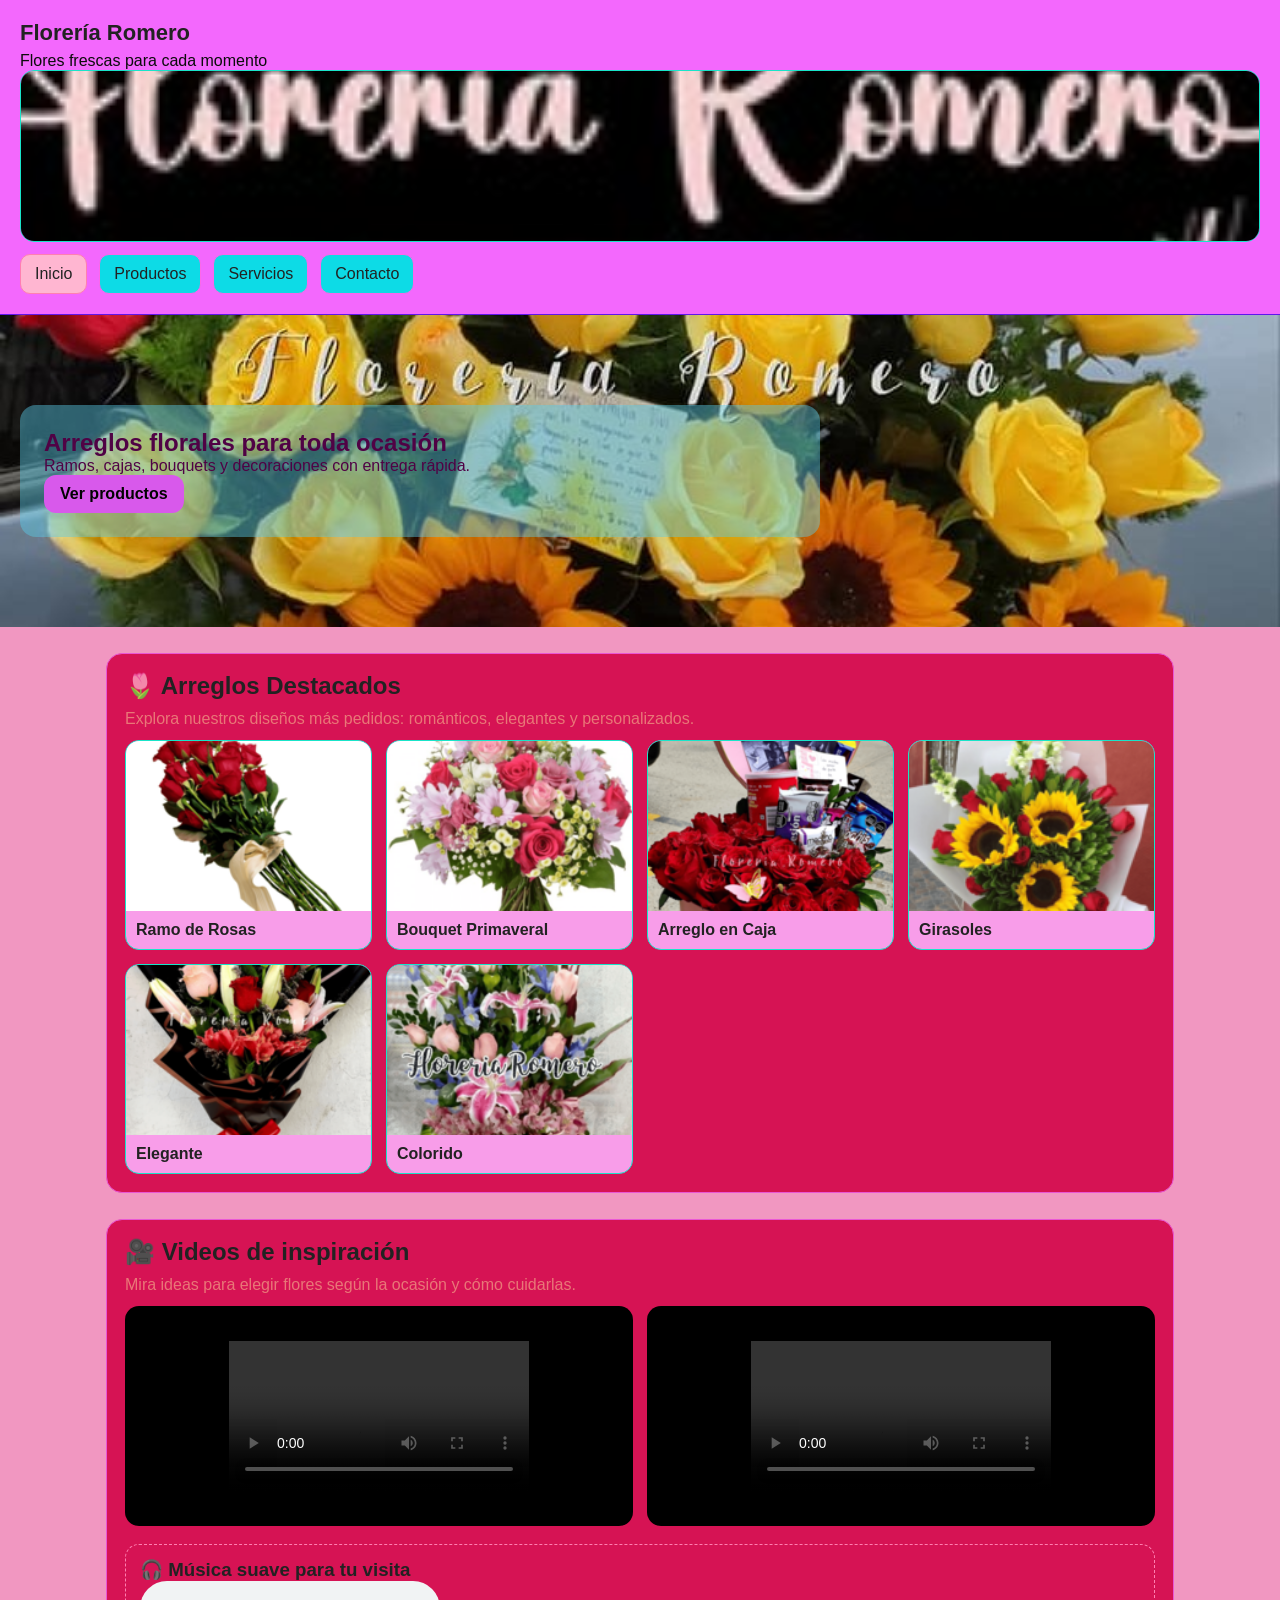
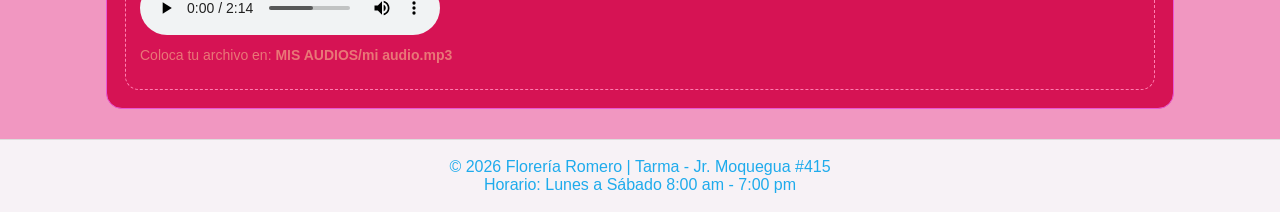
<file: index.html>
<!DOCTYPE html>
<html lang="es">
<head>
  <meta charset="UTF-8" />
  <meta name="viewport" content="width=device-width, initial-scale=1.0"/>
  <title>Florería Romero | Inicio</title>
  <link rel="stylesheet" href="styles.css">
</head>
<body>

  <!-- ENCABEZADO + MENÚ -->
  <header class="header">
    <div class="logo">
      <h1>Florería Romero</h1>
      <p>Flores frescas para cada momento</p>
      <figure class="card">
        <img src="MIS IMAGENES/logo.jpeg"alt=logo>
      </figure>
    </div>

    <nav class="nav">
      <a class="active" href="index.html">Inicio</a>
      <a href="productos.html">Productos</a>
      <a href="servicios.html">Servicios</a>
      <a href="contacto.html">Contacto</a>
    </nav>
  </header>

  <!-- HERO -->
  <section class="hero">
    <div class="hero-text">
      <h2>Arreglos florales para toda ocasión</h2>
      <p>Ramos, cajas, bouquets y decoraciones con entrega rápida.</p>
      <a class="btn" href="productos.html">Ver productos</a>
    </div>
  </section>

  <main class="container">

    <!-- SECCIÓN 1 (TEMÁTICA) -->
    <section class="section">
      <h2>🌷 Arreglos Destacados</h2>
      <p>Explora nuestros diseños más pedidos: románticos, elegantes y personalizados.</p>

      <!-- 6 IMÁGENES -->
      <div class="grid">
        <figure class="card">
          <img src="MIS IMAGENES/RAMO DE ROSAS.png" alt="Ramo de rosas">
          <figcaption>Ramo de Rosas</figcaption>
        </figure>

        <figure class="card">
          <img src="MIS IMAGENES/BOUQUET PRIMAVERAL.png" alt="Bouquet primaveral">
          <figcaption>Bouquet Primaveral</figcaption>
        </figure>

        <figure class="card">
          <img src="MIS IMAGENES/ARREGLO EN CAJA.png" alt="Arreglo en caja">
          <figcaption>Arreglo en Caja</figcaption>
        </figure>

        <figure class="card">
          <img src="MIS IMAGENES/girasoles.png" alt="Arreglo con girasoles">
          <figcaption>Girasoles</figcaption>
        </figure>

        <figure class="card">
          <img src="MIS IMAGENES/ELEGANTE.png" alt="Arreglo elegante">
          <figcaption>Elegante</figcaption>
        </figure>

        <figure class="card">
          <img src="MIS IMAGENES/COLORIDO.png" alt="Ramo colorido">
          <figcaption>Colorido</figcaption>
        </figure>
      </div>
    </section>

    <!-- SECCIÓN 2 (TEMÁTICA) -->
    <section class="section">
      <h2>🎥 Videos de inspiración</h2>
      <p>Mira ideas para elegir flores según la ocasión y cómo cuidarlas.</p>

      <!-- 2 VIDEOS (YouTube embebido) -->
      <div class="videos">
        <iframe
          src="MIS VIDEOS/lindos ramos.mp4"
          title="Video 1"
          allow="accelerometer; autoplay; clipboard-write; encrypted-media; gyroscope; picture-in-picture"
          allowfullscreen>
        </iframe>

        <iframe
          src="MIS VIDEOS/convinacion de flores.mp4"
          title="Video 2"
          allow="accelerometer; autoplay; clipboard-write; encrypted-media; gyroscope; picture-in-picture"
          allowfullscreen>
        </iframe>
      </div>

      <!-- 1 AUDIO -->
      <div class="audio-box">
        <h3>🎧 Música suave para tu visita</h3>
        <audio controls>
          <source src="MIS AUDIOS/mi audio.mp3" type="audio/mpeg">
          Tu navegador no soporta audio.
        </audio>
        <p class="note">Coloca tu archivo en: <b>MIS AUDIOS/mi audio.mp3</b></p>
      </div>
    </section>

  </main>

  <!-- PIE DE PÁGINA -->
  <footer class="footer">
    <p>© 2026 Florería Romero | Tarma - Jr. Moquegua #415</p>
    <p>Horario: Lunes a Sábado 8:00 am - 7:00 pm</p>
  </footer>

</body>
</html>
</file>
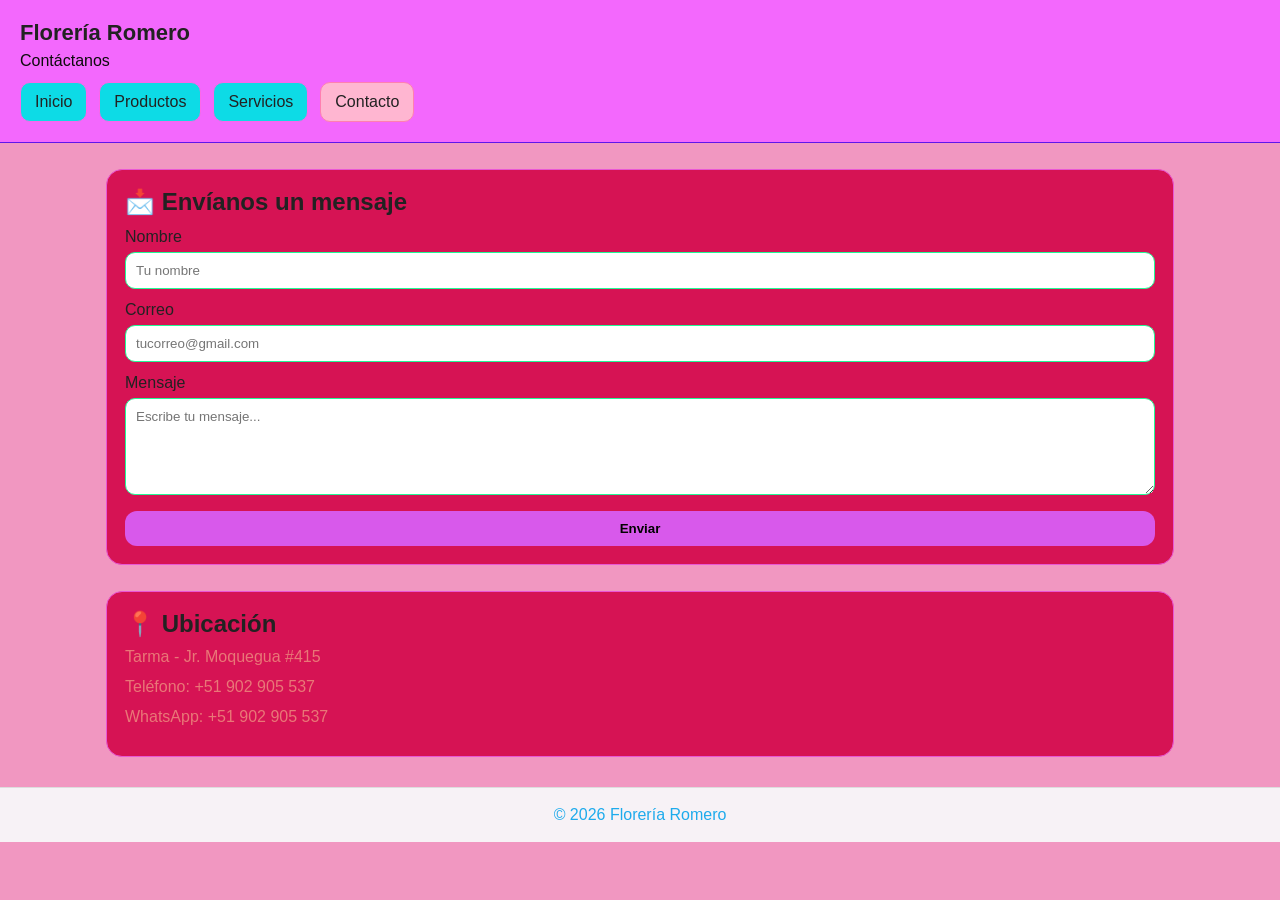
<file: contacto.html>
<!DOCTYPE html>
<html lang="es">
<head>
  <meta charset="UTF-8" />
  <meta name="viewport" content="width=device-width, initial-scale=1.0"/>
  <title>Florería Romero | Contacto</title>
  <link rel="stylesheet" href="styles.css">
</head>
<body>

  <header class="header">
    <div class="logo">
      <h1>Florería Romero</h1>
      <p>Contáctanos</p>
    </div>

    <nav class="nav">
      <a href="index.html">Inicio</a>
      <a href="productos.html">Productos</a>
      <a href="servicios.html">Servicios</a>
      <a class="active" href="contacto.html">Contacto</a>
    </nav>
  </header>

  <main class="container">
    <section class="section">
      <h2>📩 Envíanos un mensaje</h2>

      <form class="form">
        <label>Nombre
          <input type="text" placeholder="Tu nombre" required>
        </label>

        <label>Correo
          <input type="email" placeholder="tucorreo@gmail.com" required>
        </label>

        <label>Mensaje
          <textarea rows="5" placeholder="Escribe tu mensaje..." required></textarea>
        </label>

        <button class="btn" type="submit">Enviar</button>
      </form>
    </section>

    <section class="section">
      <h2>📍 Ubicación</h2>
      <p>Tarma - Jr. Moquegua #415</p>
      <p>Teléfono: +51 902 905 537</p>
      <p>WhatsApp: +51 902 905 537</p>
    </section>
  </main>

  <footer class="footer">
    <p>© 2026 Florería Romero</p>
  </footer>

</body>
</html>
</file>
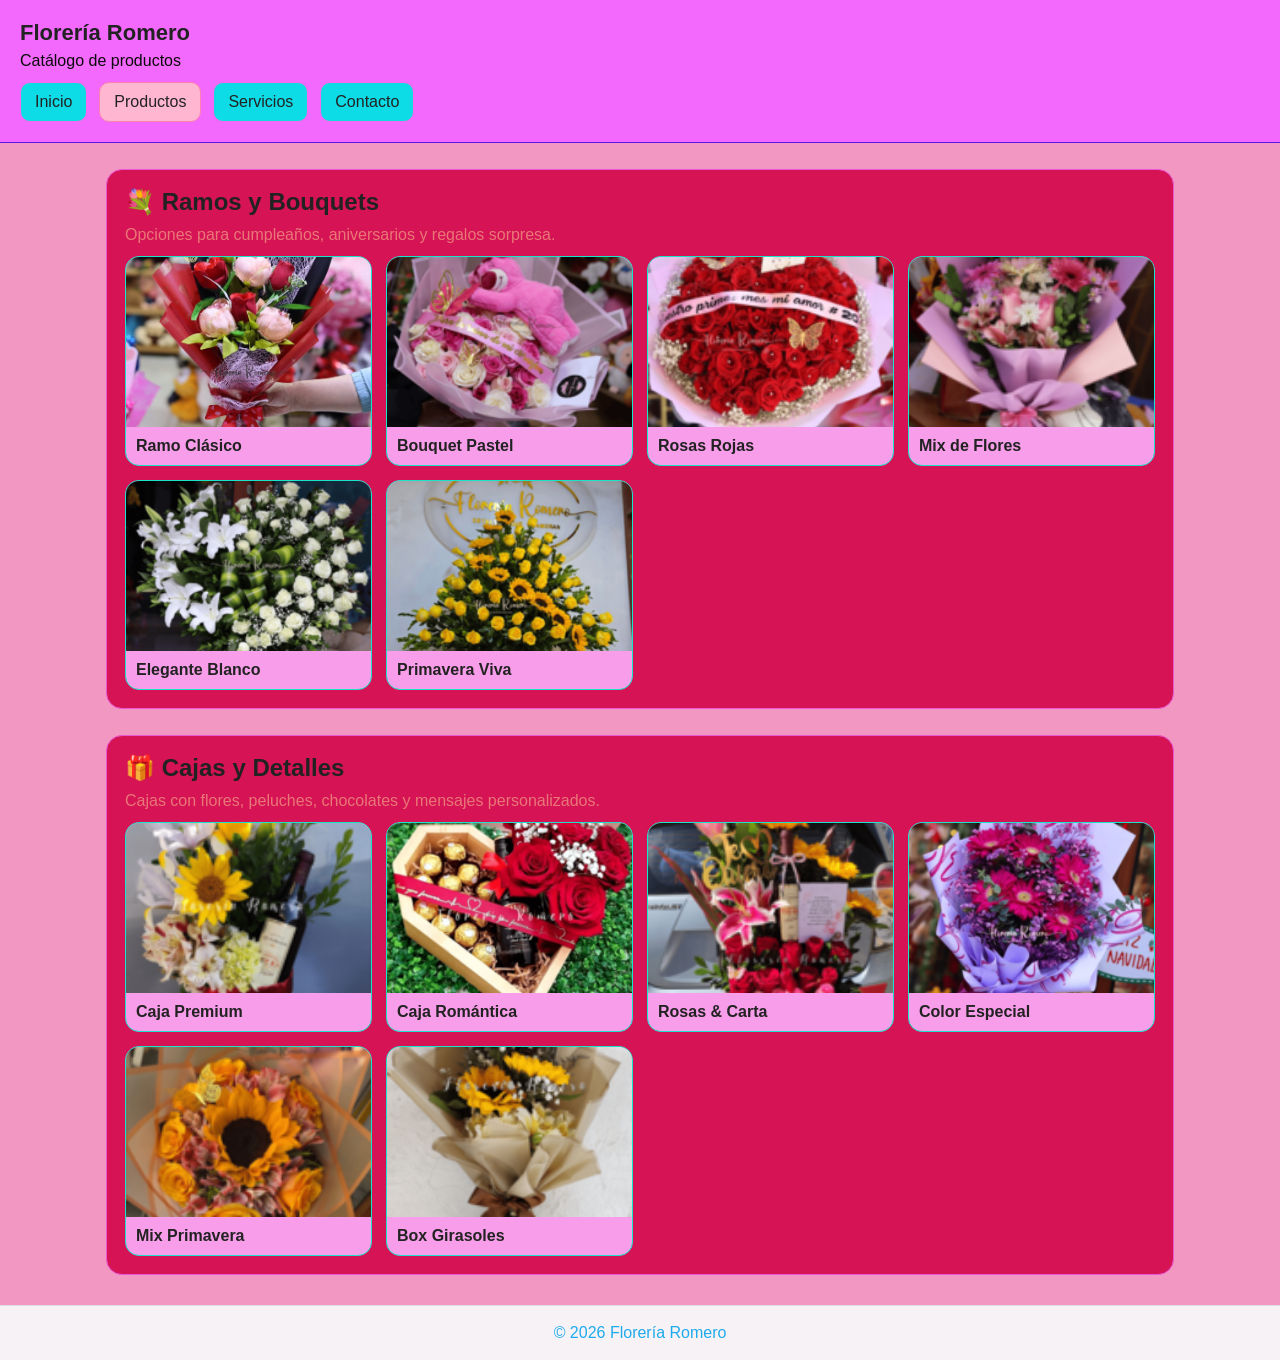
<file: productos.html>
<!DOCTYPE html>
<html lang="es">
<head>
  <meta charset="UTF-8" />
  <meta name="viewport" content="width=device-width, initial-scale=1.0"/>
  <title>Florería Romero | Productos</title>
  <link rel="stylesheet" href="styles.css">
</head>
<body>

  <header class="header">
    <div class="logo">
      <h1>Florería Romero</h1>
      <p>Catálogo de productos</p>
    </div>

    <nav class="nav">
      <a href="index.html">Inicio</a>
      <a class="active" href="productos.html">Productos</a>
      <a href="servicios.html">Servicios</a>
      <a href="contacto.html">Contacto</a>
    </nav>
  </header>

  <main class="container">

    <!-- SECCIÓN 1 -->
    <section class="section">
      <h2>💐 Ramos y Bouquets</h2>
      <p>Opciones para cumpleaños, aniversarios y regalos sorpresa.</p>

      <!-- 6 IMÁGENES -->
      <div class="grid">
        <figure class="card">
          <img src="MIS IMAGENES/ramo clasico.png" alt="Ramo 1">
          <figcaption>Ramo Clásico</figcaption>
        </figure>
        <figure class="card">
          <img src="MIS IMAGENES/Bouquet pastel.png" alt="Ramo 2">
          <figcaption>Bouquet Pastel</figcaption>
        </figure>
        <figure class="card">
          <img src="MIS IMAGENES/rosas rojas.png" alt="Ramo 3">
          <figcaption>Rosas Rojas</figcaption>
        </figure>
        <figure class="card">
          <img src="MIS IMAGENES/mix de flores.png" alt="Ramo 4">
          <figcaption>Mix de Flores</figcaption>
        </figure>
        <figure class="card">
          <img src="MIS IMAGENES/elegante blanco.png" alt="Ramo 5">
          <figcaption>Elegante Blanco</figcaption>
        </figure>
        <figure class="card">
          <img src="MIS IMAGENES/primavera viva.png" alt="Ramo 6">
          <figcaption>Primavera Viva</figcaption>
        </figure>
      </div>
    </section>

    <!-- SECCIÓN 2 -->
    <section class="section">
      <h2>🎁 Cajas y Detalles</h2>
      <p>Cajas con flores, peluches, chocolates y mensajes personalizados.</p>

      <div class="grid">
        <figure class="card">
          <img src="MIS IMAGENES/caja premium.png" alt="Caja 1">
          <figcaption>Caja Premium</figcaption>
        </figure>
        <figure class="card">
          <img src="MIS IMAGENES/caja romantica.png" alt="Caja 2">
          <figcaption>Caja Romántica</figcaption>
        </figure>
        <figure class="card">
          <img src="MIS IMAGENES/rosas&carta.png" alt="Caja 3">
          <figcaption>Rosas & Carta</figcaption>
        </figure>
        <figure class="card">
          <img src="MIS IMAGENES/color especial.png" alt="Caja 4">
          <figcaption>Color Especial</figcaption>
        </figure>
        <figure class="card">
          <img src="MIS IMAGENES/mix primavera.png" alt="Caja 5">
          <figcaption>Mix Primavera</figcaption>
        </figure>
        <figure class="card">
          <img src="MIS IMAGENES/Box Girasoles.png" alt="Caja 6">
          <figcaption>Box Girasoles </figcaption>
        </figure>
      </div>
    </section>

  </main>

  <footer class="footer">
    <p>© 2026 Florería Romero</p>
  </footer>

</body>
</html>
</file>
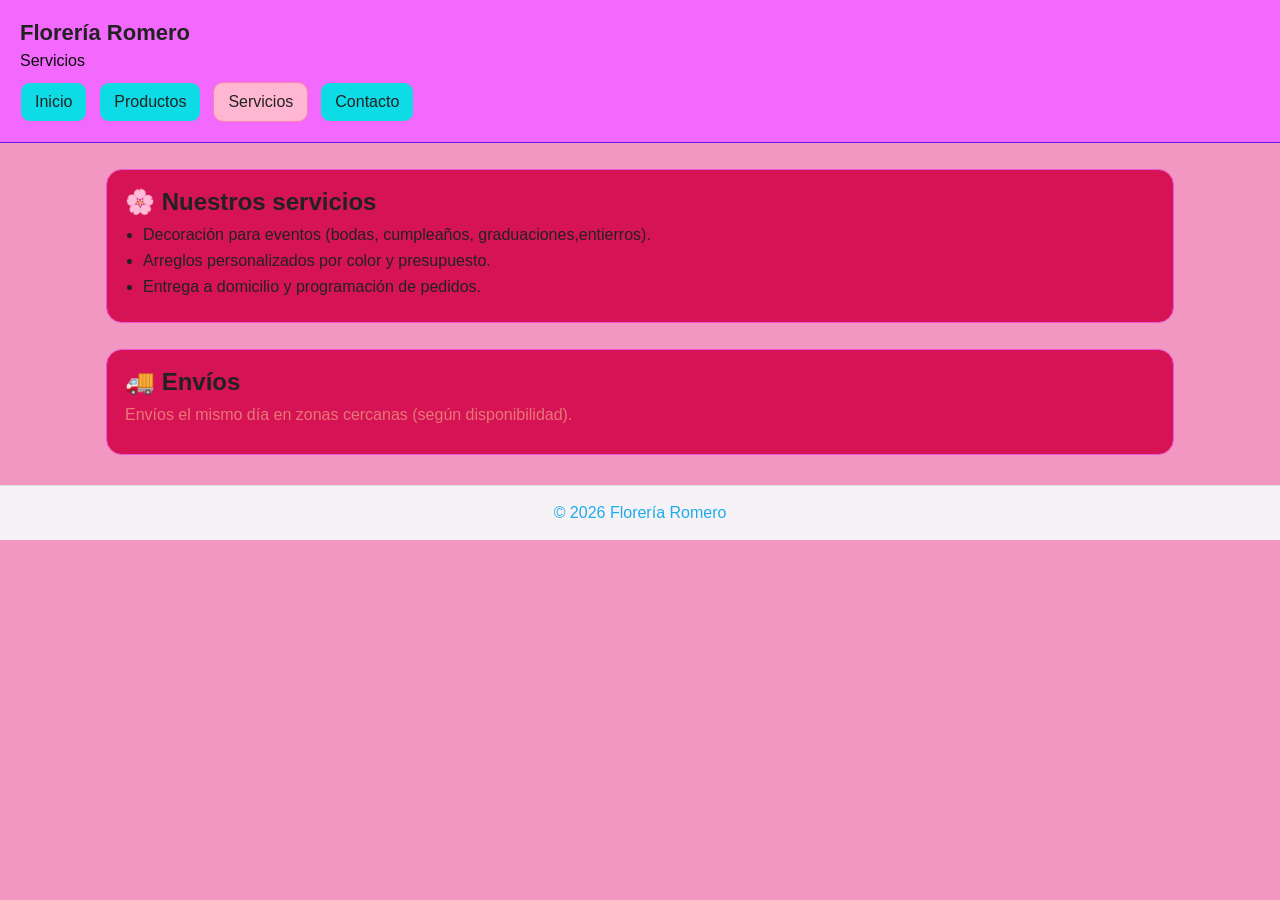
<file: servicios.html>
<!DOCTYPE html>
<html lang="es">
<head>
  <meta charset="UTF-8" />
  <meta name="viewport" content="width=device-width, initial-scale=1.0"/>
  <title>Florería Romero| Servicios</title>
  <link rel="stylesheet" href="styles.css">
</head>
<body>

  <header class="header">
    <div class="logo">
      <h1>Florería Romero</h1>
      <p>Servicios</p>
    </div>

    <nav class="nav">
      <a href="index.html">Inicio</a>
      <a href="productos.html">Productos</a>
      <a class="active" href="servicios.html">Servicios</a>
      <a href="contacto.html">Contacto</a>
    </nav>
  </header>

  <main class="container">
    <section class="section">
      <h2>🌸 Nuestros servicios</h2>
      <ul class="list">
        <li>Decoración para eventos (bodas, cumpleaños, graduaciones,entierros).</li>
        <li>Arreglos personalizados por color y presupuesto.</li>
        <li>Entrega a domicilio y programación de pedidos.</li>
      </ul>
    </section>

    <section class="section">
      <h2>🚚 Envíos</h2>
      <p>Envíos el mismo día en zonas cercanas (según disponibilidad).</p>
    </section>
  </main>

  <footer class="footer">
    <p>© 2026 Florería Romero</p>
  </footer>

</body>
</html>
</file>
<file: styles.css>
*{ box-sizing:border-box; margin:0; padding:0; font-family: fantasy, sans-serif; }
body{ background:#f197c1; color:#222; }

.header{
  background:#f368fd;
  padding:20px;
  border-bottom: 1px solid #6016eb;
}
.logo h1{ font-size:22px; }
.logo p{ color:#0c0b0b; margin-top:6px; }

.nav{
  margin-top:12px;
  display:flex;
  gap:12px;
  flex-wrap:wrap;
}
.nav a{
  text-decoration:none;
  padding:10px 14px;
  border-radius:10px;
  background:#0ddbe6;
  border:1px solid #fd67e9;
  color:#222;
}
.nav a:hover{ background:#080808; }
.nav a.active{ background:#ffb6d1; border-color:#ff7fb0; }

.hero{
  background-image:url("MIS IMAGENES/flores portada.jpg");
  background-size:cover;
  background-position:center;
  padding:90px 20px;
  color:rgb(80, 2, 69);
}
.hero-text{
  max-width:800px;
  background: rgba(89, 203, 231, 0.45);
  padding:24px;
  border-radius:16px;
}

.container{
  max-width:1100px;
  margin: 20px auto;
  padding: 0 16px;
}

.section{
  margin: 26px 0;
  padding: 18px;
  border:1px solid #e957d5;
  border-radius:16px;
  background:#d61354;
}
.section h2{ margin-bottom:10px; }
.section p{ margin-bottom:12px; color:#e97777; }

.grid{
  display:grid;
  grid-template-columns: repeat(auto-fit, minmax(220px, 1fr));
  gap:14px;
}

.card{
  border:1px solid #19e4c9;
  border-radius:14px;
  overflow:hidden;
  background:#f89de9;
}
.card img{
  width:100%;
  height:170px;
  object-fit:cover;
  display:block;
}
.card figcaption{
  padding:10px;
  font-weight:bold;
}

.videos{
  display:grid;
  grid-template-columns: repeat(auto-fit, minmax(320px, 1fr));
  gap:14px;
  margin-top:12px;
}
.videos iframe{
  width:100%;
  height:220px;
  border:0;
  border-radius:14px;
}

.audio-box{
  margin-top:18px;
  padding:14px;
  border-radius:14px;
  border:1px dashed #ff7fb0;
}
.note{ margin-top:8px; font-size:14px; color:#444; }

.form{
  display:grid;
  gap:12px;
  margin-top:12px;
}
.form input, .form textarea{
  width:100%;
  padding:10px;
  border-radius:10px;
  border:1px solid #24f895;
  margin-top:6px;
}
.list{ padding-left:18px; }
.list li{ margin:8px 0; }

.btn{
  display:inline-block;
  background:#d859eb;
  color:rgb(2, 2, 2);
  border:none;
  padding:10px 16px;
  border-radius:12px;
  text-decoration:none;
  cursor:pointer;
  font-weight:bold;
}
.btn:hover{ filter:brightness(0.95); }

.footer{
  margin-top:30px;
  padding:18px;
  text-align:center;
  background:#f7f2f6;
  border-top:1px solid #ddd;
  color:#1eabec;
}
</file>
